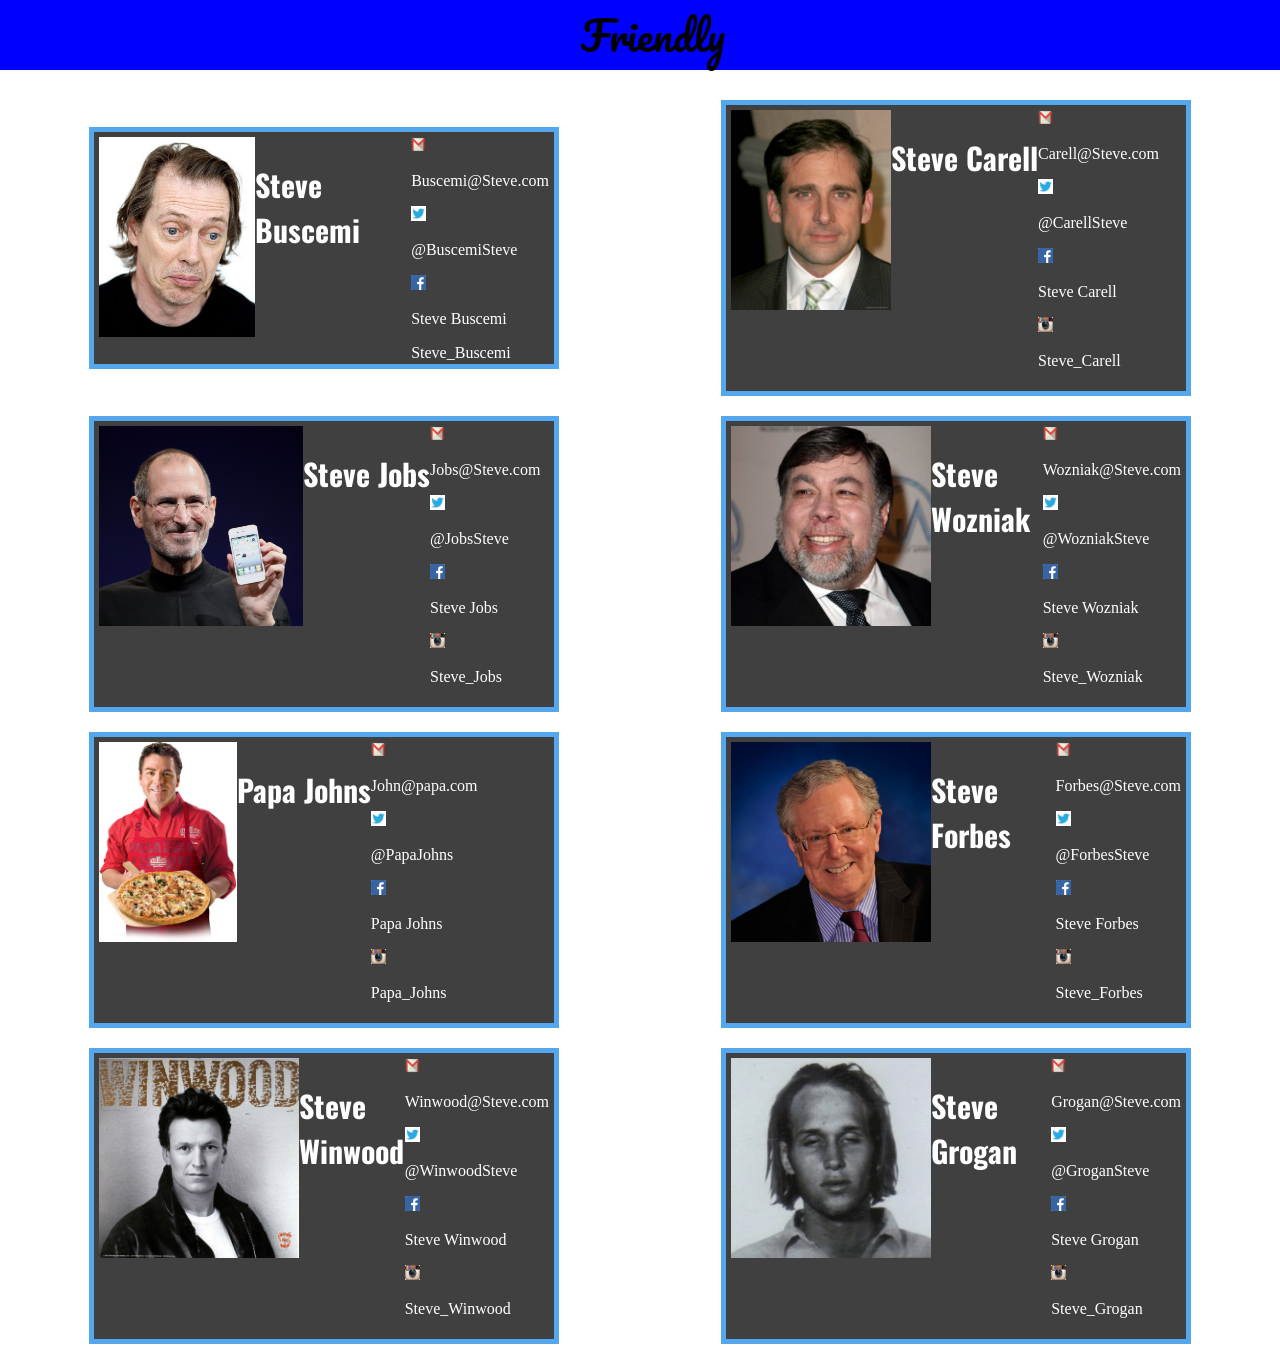
<file: index.html>
<!DOCTYPE html>
<html>
<head>
	<title>Friendly</title>
	<link href="https://fonts.googleapis.com/css?family=Droid+Serif|Oswald|Pacifico" rel="stylesheet">
	<link rel="icon" href="f.jpg">
	<link rel="stylesheet" type="text/css" href="style.css">
</head>
<body>
<header>
	<img id="hamburger" height="50px" src="hamburger.png"/>
	Friendly
	<div id="hidden"></div>
</header>
<div height="500px" class="contact">
	<img class="pic" src="buscemi.jpg">
	<h2 class="name">Steve Buscemi</h2>
	<section class="info">
		<section>
			<img class="logo" src="mail.png">
			<p>Buscemi@Steve.com</p>
		</section>
		<section>
			<img class="logo" src="twitter.jpg">
			<p>@BuscemiSteve</p>
		</section>
		<section>
			<img class="logo" src="facebook.jpg">
			<p>Steve Buscemi</p>
		</section>
		<section
			<img class="logo" src="instagram.jpg">
			<p>Steve_Buscemi</p>
		</section>
	</section>
</div>
<div height="500px" class="contact">
	<img class="pic" src="carell.jpg">
	<h2 class="name">Steve Carell</h2>
	<section class="info">
		<section>
			<img class="logo" src="mail.png">
			<p>Carell@Steve.com</p>
		</section>
		<section>
			<img class="logo" src="twitter.jpg">
			<p>@CarellSteve</p>
		</section>
		<section>
			<img class="logo" src="facebook.jpg">
			<p>Steve Carell</p>
		</section>
		<section>
			<img class="logo" src="instagram.jpg">
			<p>Steve_Carell</p>
		</section>
	</section>
</div>
<div height="500px" class="contact">
	<img class="pic" src="jobs.jpg">
	<h2 class="name">Steve Jobs</h2>
	<section class="info">
		<section>
			<img class="logo" src="mail.png">
			<p>Jobs@Steve.com</p>
		</section>
		<section>
			<img class="logo" src="twitter.jpg">
			<p>@JobsSteve</p>
		</section>
		<section>
			<img class="logo" src="facebook.jpg">
			<p>Steve Jobs</p>
		</section>
		<section>
			<img class="logo" src="instagram.jpg">
			<p>Steve_Jobs</p>
		</section>
	</section>
</div>
<div height="500px" class="contact">
	<img class="pic" src="wozniak.jpg">
	<h2 class="name">Steve Wozniak</h2>
	<section class="info">
		<section>
			<img class="logo" src="mail.png">
			<p>Wozniak@Steve.com</p>
		</section>
		<section>
			<img class="logo" src="twitter.jpg">
			<p>@WozniakSteve</p>
		</section>
		<section>
			<img class="logo" src="facebook.jpg">
			<p>Steve Wozniak</p>
		</section>
		<section>
			<img class="logo" src="instagram.jpg">
			<p>Steve_Wozniak</p>
		</section>
	</section>
</div>
<div height="500px" class="contact">
	<img class="pic" src="john.jpg">
	<h2 class="name">Papa Johns</h2>
	<section class="info">
		<section>
			<img class="logo" src="mail.png">
			<p>John@papa.com</p>
		</section>
		<section>
			<img class="logo" src="twitter.jpg">
			<p>@PapaJohns</p>
		</section>
		<section>
			<img class="logo" src="facebook.jpg">
			<p>Papa Johns</p>
		</section>
		<section>
			<img class="logo" src="instagram.jpg">
			<p>Papa_Johns</p>
		</section>
	</section>
</div>
<div height="500px" class="contact">
	<img class="pic" src="forbes.png">
	<h2 class="name">Steve Forbes</h2>
	<section class="info">
		<section>
			<img class="logo" src="mail.png">
			<p>Forbes@Steve.com</p>
		</section>
		<section>
			<img class="logo" src="twitter.jpg">
			<p>@ForbesSteve</p>
		</section>
		<section>
			<img class="logo" src="facebook.jpg">
			<p>Steve Forbes</p>
		</section>
		<section>
			<img class="logo" src="instagram.jpg">
			<p>Steve_Forbes</p>
		</section>
	</section>
</div>
<div height="500px" class="contact">
	<img class="pic" src="winwood.jpg">
	<h2 class="name">Steve Winwood</h2>
	<section class="info">
		<section>
			<img class="logo" src="mail.png">
			<p>Winwood@Steve.com</p>
		</section>
		<section>
			<img class="logo" src="twitter.jpg">
			<p>@WinwoodSteve</p>
		</section>
		<section>
			<img class="logo" src="facebook.jpg">
			<p>Steve Winwood</p>
		</section>
		<section>
			<img class="logo" src="instagram.jpg">
			<p>Steve_Winwood</p>
		</section>
	</section>
</div>
<div height="500px" class="contact">
	<img class="pic" src="grogan.jpg">
	<h2 class="name">Steve Grogan</h2>
	<section class="info">
		<section>
			<img class="logo" src="mail.png">
			<p>Grogan@Steve.com</p>
		</section>
		<section>
			<img class="logo" src="twitter.jpg">
			<p>@GroganSteve</p>
		</section>
		<section>
			<img class="logo" src="facebook.jpg">
			<p>Steve Grogan</p>
		</section>
		<section>
			<img class="logo" src="instagram.jpg">
			<p>Steve_Grogan</p>
		</section>
	</section>
</div>
</body>
</html>
</file>
<file: style.css>
body {
	background: #404040;
	display: flex;
	flex-direction: column;
	align-items: center;
	margin-top: 80px;
}
header {
	position: fixed;
	top:0;
	left:0;
	height: 70px;
	background-color: blue;
	width:100%;
	display: flex;
	justify-content: center;
	align-items: center;
	font-family: 'Pacifico', cursive;
	font-size: 40px;
}
#hamburger {
	margin-right: auto;
	padding-left: 10px;
}
#hidden {
	background: blue;
	width: 50px;
	margin-right: auto;
}
.contact {
	width: 450px;
	background-color: #ffffff;
	margin-top: 20px;
	padding-left: 10px;
	padding-top: 10px;
	padding-right: 10px;
	padding-bottom: 10px;
	transition: all 0.3s ease;
	display: flex;
	margin-left: auto;
	margin-right: auto;
}
.contact:hover {
	-webkit-transform: scale(1.3);
	-ms-transform: scale(1.3);
	transform: scale(1.3);
}
.name {
	display:flex;
	font-size: 30px;
	font-family: 'Oswald', cursive;
	float: right;
}
.pic {
	height: 200px;
}
section {
	justify-content: flex-end;
}
.logo {
	height: 15px;
	width: 15px;
}
@media screen and (min-width:500px) {
	body {
		flex-direction: row;
		flex-wrap: wrap;
		background: white;
	}
	.contact {
		background-color: #404040;
	}
	p {
		color: white;
		flex-direction: row;
		flex-wrap: wrap;
	}
	.name {
		color: white;
	}
	#hamburger {
		opacity: 0;
	}
	.contact {
		box-shadow: inset 0 0 0 5px #53a7ea;
	}
	section {
	}
}
@media screen and (max-width: 499px) {
	.contact {
		width: 90%;
	}
}
</file>
